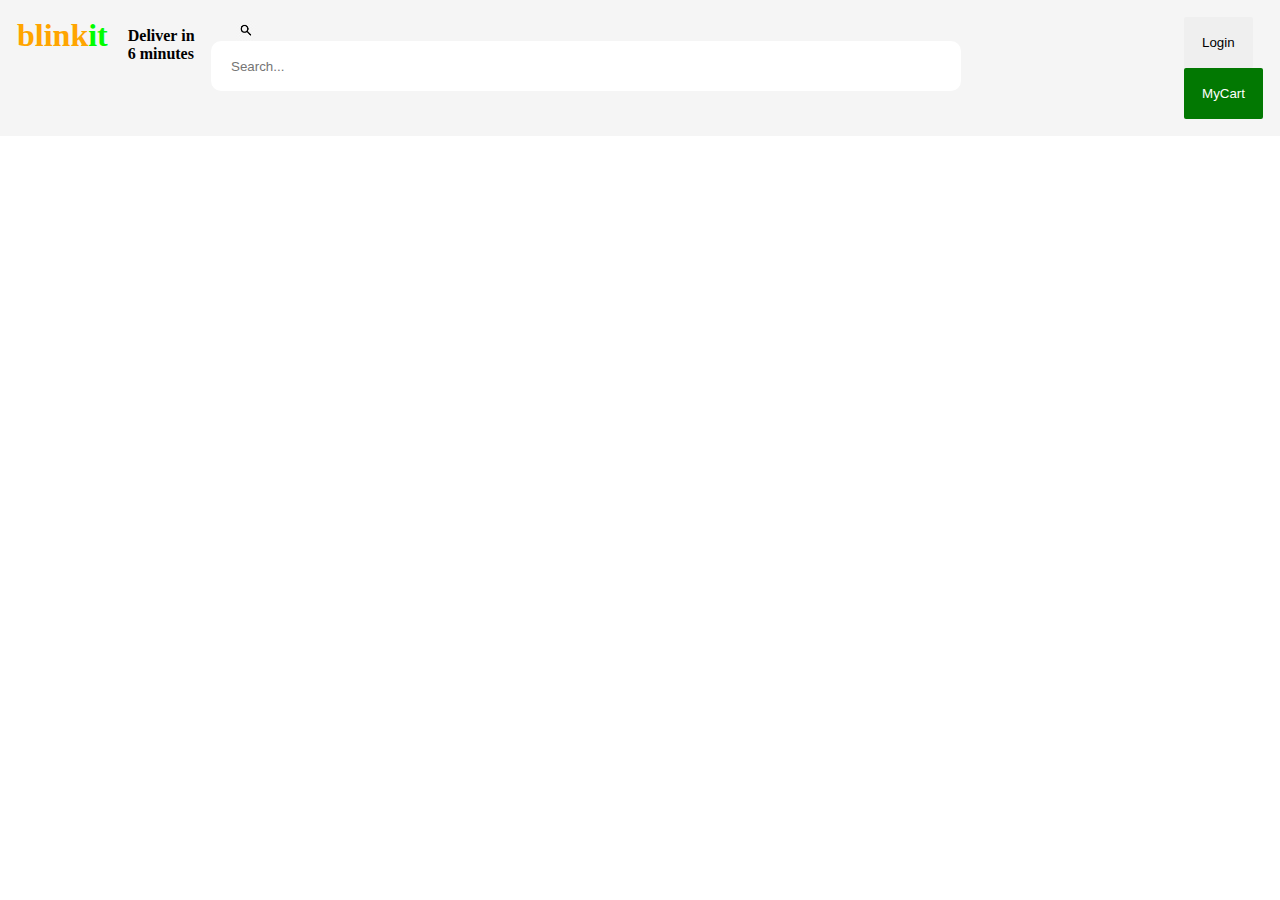
<file: Blinkit/index.html>
<!DOCTYPE html>
<html lang="en">
<head>
    <meta charset="UTF-8">
    <meta name="viewport" content="width=device-width, initial-scale=1.0">
    <title>BlinkiT</title>
    <link href="./index.css" rel="stylesheet">
</head>
<body>
    <header>
        <div class="logo">
         <h1>blink<span class="logo-name">it</span></h1>
        </div>
        <div class="deliver">
            <h4>Deliver in 6 minutes</h4>
        </div>
        <div>
            <img class="search" src="./3.jpg" rel="">
            <input class="search-bar" type="search" placeholder="Search...">
        </div>
        <img class="image" src="./1.jpg" rel="">
        <div class="btn">
         <button>Login</button>
         <button class="but-cart">MyCart</button>
        </div>
    </header>
</body>
</html>
</file>
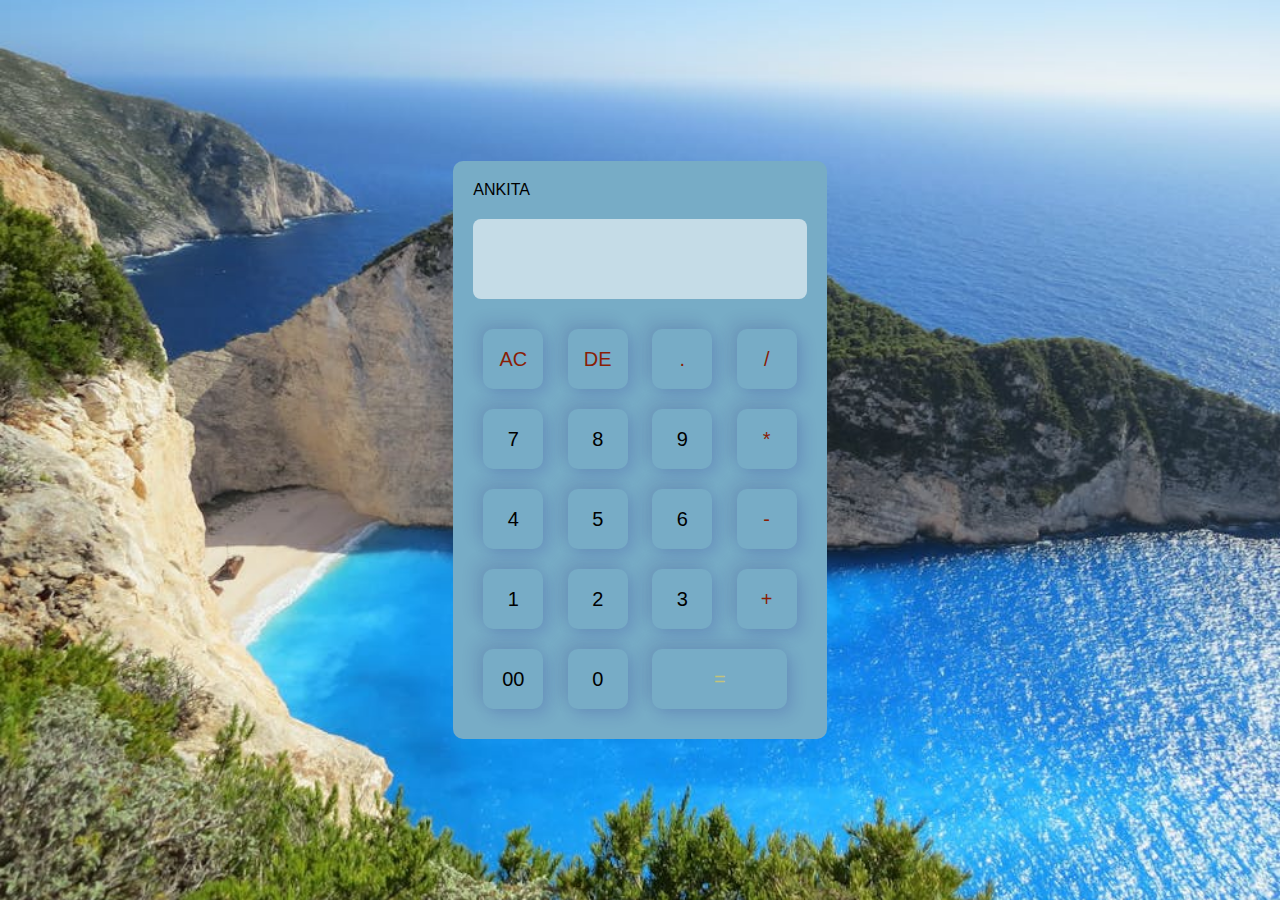
<file: calculator/index.html>
<!DOCTYPE html>
<html lang="en">
<head>
    <meta charset="UTF-8">
    <meta name="viewport" content="width=device-width, initial-scale=1.0">
    <title>Calculator using JS</title>
    <link rel="stylesheet" href="style.css">
</head>
<body>
    <div class="container" >
    
        <div class="Calculator">ANKITA
            <form>
                <div class="display">
                  
                    <input type="text" name="display">
                </div>
                <div>
                
                    <input type="button" value="AC" onclick="display.value =''" class="operator">
                    <input type="button" value="DE" onclick="display.value =display.value.toString().slice(0,-1)"class="operator">
                    <input type="button" value="." onclick="display.value += '.'" class="operator">
                    <input type="button" value="/" onclick="display.value +='/'" class="operator">
                </div>
                <div>
                    <input type="button" value="7" onclick="display.value +='7'">
                    <input type="button" value="8" onclick="display.value +='8'">
                    <input type="button" value="9" onclick="display.value +='9'">
                    <input type="button" value="*" onclick="display.value +='*'" class="operator">
                </div>
                <div>
                    <input type="button" value="4" onclick="display.value +='4'">
                    <input type="button" value="5" onclick="display.value +='5'">
                    <input type="button" value="6" onclick="display.value +='6'">
                    <input type="button" value="-" onclick="display.value +='-'" class="operator">
                </div>
                <div>
                    <input type="button" value="1" onclick="display.value +='1'">
                    <input type="button" value="2" onclick="display.value +='2'">
                    <input type="button" value="3" onclick="display.value +='3'">
                    <input type="button" value="+" onclick="display.value +='+'" class="operator">
                </div>
                <div>
                    <input type="button" value="00" onclick="display.value +='00'">
                    <input type="button" value="0" onclick="display.value +='0'">
                    <input type="button" value="=" onclick="display.value= eval(display.value)" class="equal">
            
                </div>
            </form>
        </div>

    </div>
    
</body>
</html>
</file>
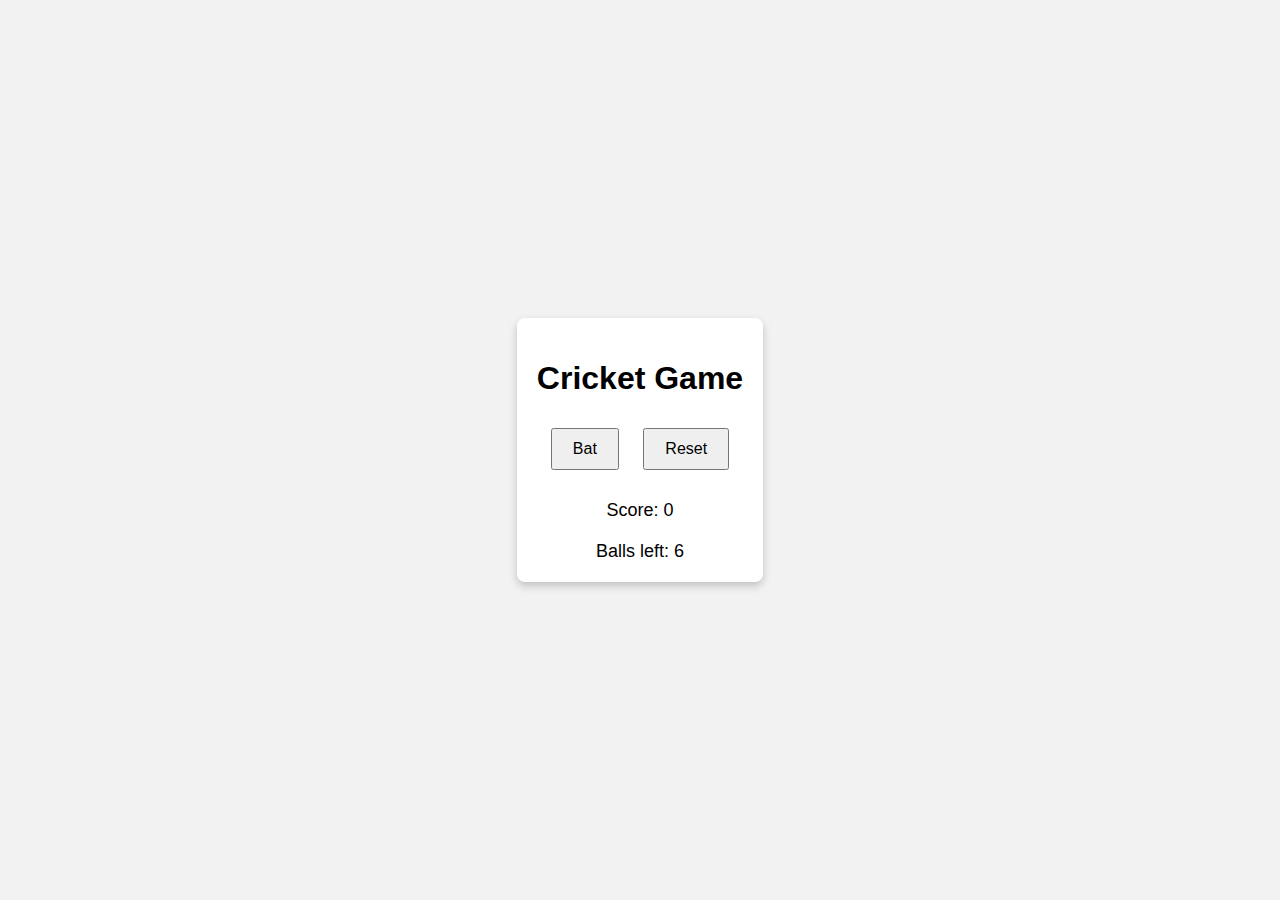
<file: calculator/cricket.html>
<!DOCTYPE html>
<html lang="en">
<head>
  <meta charset="UTF-8">
  <meta name="viewport" content="width=device-width, initial-scale=1.0">
  <title>Simple Cricket Game</title>
  <link rel="stylesheet" href="cric.css">
</head>
<body>
  <div class="game-container">
    <h1>Cricket Game</h1>
    <button id="bat">Bat</button>
    <button id="reset">Reset</button>
    <div id="score"></div>
    <div id="status"></div>
  </div>
  <script src="cric.js"></script>
</body>
</html>
</file>
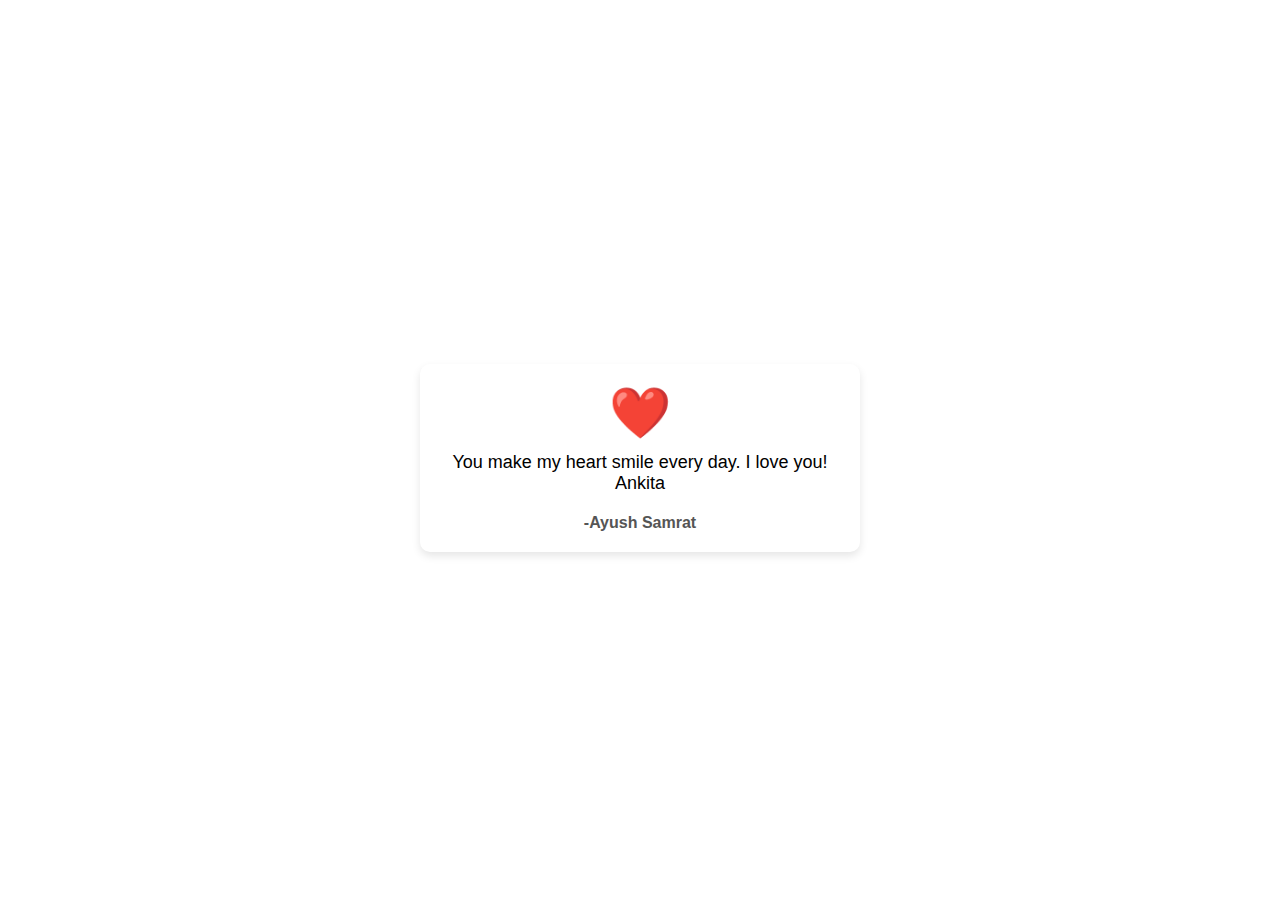
<file: calculator/p.html>
<!DOCTYPE html>
<html lang="en">
<head>
    <meta charset="UTF-8">
    <meta name="viewport" content="width=device-width, initial-scale=1.0">
    <title>Love Card</title>
    <style>
        body {
            display: flex;
            justify-content: center;
            align-items: center;
            height: 100vh;
          
            
            font-family: Arial, sans-serif;
        }
        .card {
            background: #fff;
            padding: 20px;
            border-radius: 10px;
            box-shadow: 0 4px 8px rgba(0, 0, 0, 0.1);
            text-align: center;
            max-width: 400px;
        }
        .heart {
            color: #ff6b6b;
            font-size: 50px;
        }
        .message {
            font-size: 18px;
            margin-top: 10px;
        }
        .signature {
            margin-top: 20px;
            font-weight: bold;
            color: #555;
        }
    </style>
</head>
<body>
    <div class="card">
        <div class="heart">❤️</div>
        <div class="message">You make my heart smile every day. I love you! Ankita</div>
        <div class="signature">-Ayush Samrat</div>
    </div>
</body>
</html>
</file>
<file: Blinkit/index.css>
*{
    padding: 0;
    margin: 0;
}
header{
    padding: 17px;
    display: flex;
    justify-content: space-between;
    background-color: whitesmoke;
}
button{
    padding: 18px;
    border: none;
    border-radius: 2px;
    margin-left: 8px;
}
.but-cart{
    /* background-color: rgb(1, 75, 1); */
    background-color: rgb(2, 120, 2);
    color: #fff;
    
}
.but-cart:hover{
    transition: 0.3s;
    background-color: rgb(1, 75, 1);
}
.deliver{
    width: 150px;
    margin-left: 10px;
   padding: 10px;
}
h1{
color: orange;
}
.logo-name{
    color: rgb(0, 253, 0);
}
.search-bar{
    margin-right: 200px;
    width: 750px;
    height: 50px;
    padding: 20px;
    border: none;
    border-radius: 10px;

}
.search{
    height: 20px;
    position: relative;
    left: 25px;
    top: 4px;
}
.image{
    background-color: black;
    position: relative;
    left: 129px;
    bottom: -18px;
    height: 15px;
}
</file>
<file: calculator/style.css>
*{
    margin: 0;
    padding: 0;
    font-family: 'Poppins',sans-serif;
    box-sizing: border-box;
}

.container{
    width: 100%;
    height: 100vh;
    background: #9bb448;
    display: flex;
    align-items: center;
    justify-content: center;
    background-image: url("./1.jpeg");
    background-repeat: no-repeat;
    background-size: cover;
    
}
.Calculator{
    background: #77acc6;
    padding: 20px;
    border-radius: 10px;
    background-image: url("https://images.pexels.com/photos/14940646/pexels-photo-14940646.jpeg?auto=compress&cs=tinysrgb&w=400");
}
.Calculator form input{
    border: 0;
    outline: 0;
    width: 60px;
    height: 60px;
    border-radius: 10px;
    box-shadow: -8px -8px 15px rgba(43, 22, 112, 0.1),5px 5px 15px rgba(47, 45, 156, 0.2);
    background: transparent;
    font-size: 20px;
    /* color: #dfa7a7; */
    cursor: pointer;
    margin: 10px;
}

form .display{
    display: flex;
    justify-content: flex-end;
    margin: 20px 0;
    background-color: rgba(255, 255, 255, 0.578);
    border-radius: 8px;
    /* background-image: url("https://images.pexels.com/photos/10558627/pexels-photo-10558627.jpeg?auto=compress&cs=tinysrgb&w=600&lazy=load");
    background-size: cover;
    background-position:5px ; */
}
form .display input{
    text-align: right;
    flex: 1;
    font-size: 45px;
    box-shadow: none;
}
form input.equal{
    width: 135px;
    color: #c2c37c;
}
.operator{
    color: #891e06 ;
}
</file>
<file: calculator/cric.css>
body {
    font-family: Arial, sans-serif;
    display: flex;
    justify-content: center;
    align-items: center;
    height: 100vh;
    background-color: #f2f2f2;
    margin: 0;
  }
  
  .game-container {
    text-align: center;
    background: #fff;
    padding: 20px;
    border-radius: 8px;
    box-shadow: 0 4px 8px rgba(0, 0, 0, 0.2);
  }
  
  button {
    padding: 10px 20px;
    margin: 10px;
    font-size: 16px;
    cursor: pointer;
  }
  
  #score, #status {
    margin-top: 20px;
    font-size: 18px;
  }
</file>
